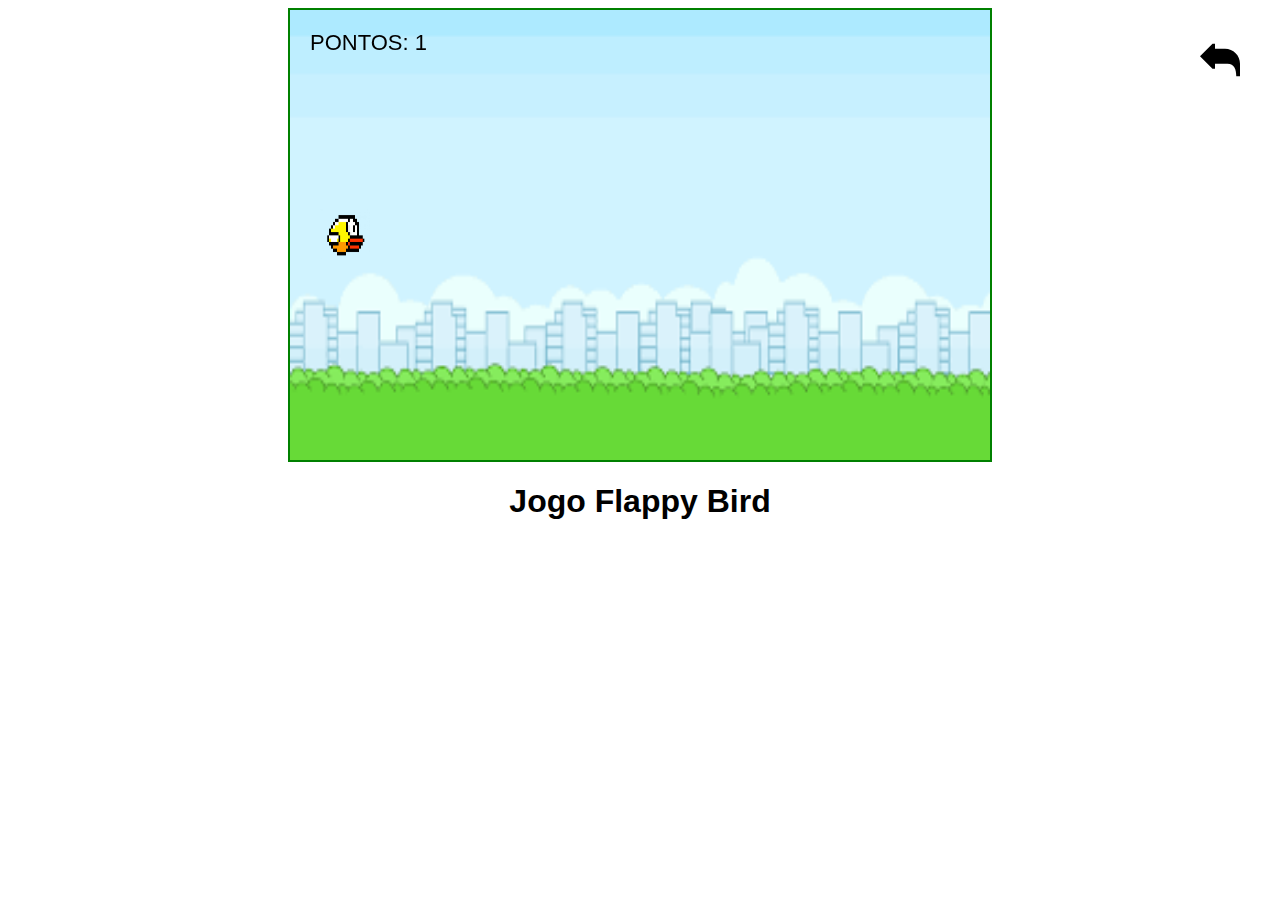
<file: projects/Flappy-Bird/index.html>
<!DOCTYPE html>

<html lang="pt-BR">

<head>
    <meta charset="UTF-8">
    <meta http-equiv="X-UA-Compatible" content="IE=edge">
    <meta name="viewport" content="width=device-width, initial-scale=1.0">
    <title>Flappy Bird do Davi SVC</title>

    <style>
        body {
            font-family: Arial, Helvetica, sans-serif;
            text-align: center;
            user-select: none;
        }

        body > a {
            position: absolute;
            z-index: 999;
            top: 40px;
            right: 40px;
        }

        body > a img {
            width: 40px;
        }
        
        canvas {
            display: block;
            margin: 0 auto;
            position: relative;
        }
    </style>

</head>

<body onload="start()">
    <canvas id="cnv" width="700" height="450" style="border: 2px solid green">
    </canvas>
    <a href="../../aps.html"><img src="../../assets/svg/return-back-svgrepo-com-black.svg" /></a>
    
    <h1>Jogo Flappy Bird</h1>

    <script>
        var refCanvas = document.getElementById("cnv")
        var ctx = refCanvas.getContext("2d");
        var passaro = new Image(); // Atributo para imagem
        var aceleracao = 0;
        var pontos;

        var framesInterval;

        var posicPassaro = {
            x: 30,
            y: refCanvas.height / 2 - 40
        }

        var tamanhoPassaro = {
            larg: 50, 
            alt: 50
        }

        var posicTroncoA = {
            x: refCanvas.width + 110,
            y: -80
        }

        var posicTroncoB = {
            x: refCanvas.width + 110,
            y: posicTroncoA.y + 350
        }

        var tamanhoTroncoA = {
            larg: 110,
            alt: 280
        }

        var tamanhoTroncoB = {
            larg: 110,
            alt: 280
        }

        var fundo = new Image();
        var troncoA = new Image();
        var troncoB = new Image();

        // Vamos criar as funções que utilizaremos no game.
        // Funções/Métodos são agrupamentos de instruções.
        // para realizar algo (função) específica, temos
        // as funções: start(); desenhar(); e movimento();

        function start () {
            pontos = 0;
            posicPassaro.y = refCanvas.height / 2 - 40;
            posicTroncoA.x = refCanvas.width + 100;
            posicTroncoB.x = refCanvas.width + 100;
            aceleracao = 0;

            // Definições de atributos e demais elementos
            fundo.src = 'images/fundo.png';
            troncoA.src = 'images/troncoA.png';
            troncoB.src = 'images/troncoB.png';
            passaro.src = 'images/passaro.png';

            addEventListener('mousedown', voar);
            framesInterval = setInterval(desenhar, 20);
        } // Fim da função

        function desenhar () {
            pontos += 0.09;
            posicTroncoA.x--;
            posicTroncoB.x--;
            aceleracao += 0.15;
            posicPassaro.y += aceleracao;
            colisao();
            repetirObstaculo();

            ctx.clearRect(0, 0, 800, 800);

            ctx.beginPath(); // Inicia o desenho
            ctx.drawImage(fundo, 0, 0, 700, 460);
            ctx.drawImage(passaro, posicPassaro.x, posicPassaro.y, tamanhoPassaro.larg, tamanhoPassaro.alt) // Carregar imagem
            ctx.drawImage(troncoA, posicTroncoA.x, posicTroncoA.y, tamanhoTroncoA.larg, tamanhoTroncoA.alt);
            ctx.drawImage(troncoB, posicTroncoB.x, posicTroncoB.y , tamanhoTroncoB.larg, tamanhoTroncoB.alt);
            ctx.font = "22px Arial";
            ctx.fillStyle = "black";
            ctx.fillText("PONTOS: " + parseInt(pontos), 20, 40);
            ctx.closePath(); // Encerra o desenho

        } // Fim da função desenhar

        function voar () {
            aceleracao = 4;
            aceleracao = -aceleracao;

        } // Fim da função desenhar

        function colisao () {
            if (posicPassaro.y < 0) {
                posicPassaro.y = 0;
                aceleracao = 1;
            }

            if (posicPassaro.y + tamanhoPassaro.alt> refCanvas.height) {
                alert('Game over');
                clearInterval(framesInterval);
                start();
            }

        } // Fim da função colisão

        function repetirObstaculo () {
            if (posicTroncoA.x + 80 < 0) {
                posicTroncoA.y = -80;
                posicTroncoB.y = posicTroncoA.y + 350;
                posicTroncoA.x = refCanvas.width + 110;
                posicTroncoB.x = refCanvas.width + 110;
                let randomNumber = 50 * Math.random();
                let cimaBaixo = Math.random();
                console.log(cimaBaixo);

                if (cimaBaixo > 0.5) {
                    posicTroncoA.y -= randomNumber;
                    posicTroncoB.y -= randomNumber;
                } else {
                    posicTroncoA.y += randomNumber;
                    posicTroncoB.y += randomNumber;
                }
                
            }

            

        }

        start();
        desenhar();

        
    </script>

</body>

</html>
</file>
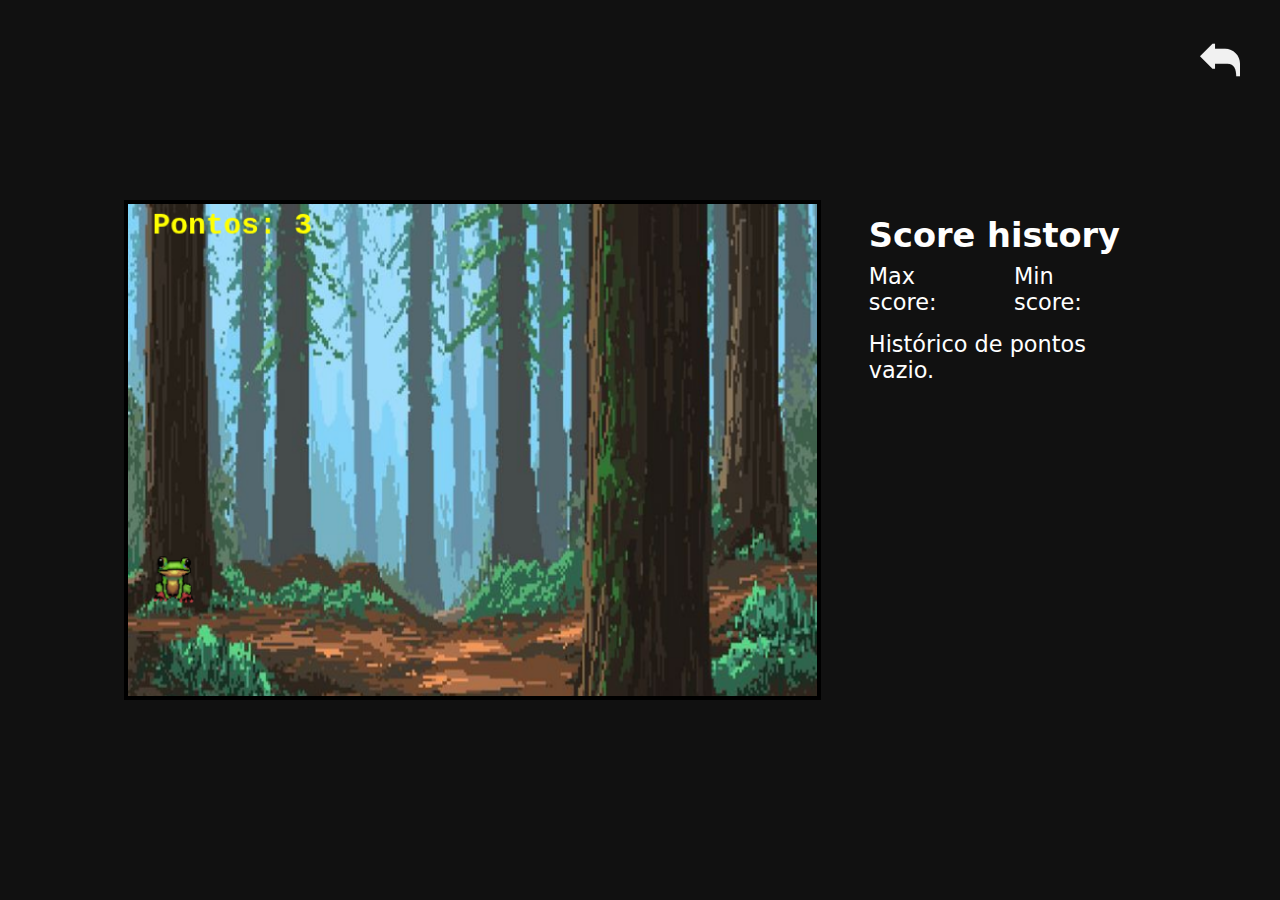
<file: projects/FrogTECDS/index.html>
<!DOCTYPE html>
<html lang="pt-br">

<head>
    <meta charset="UTF-8">
    <meta name="viewport" content="width=device-width, initial-scale=1.0">

    <link href="css/style.css" rel="stylesheet" />

    <title>FrogTECDS</title>
</head>

<body onload="start()">
    <a href="../../aps.html"><img src="../../assets/svg/return-back-svgrepo-com.svg"/></a>
    <div class="app">
        <canvas id="cnv" width="700" height="500"></canvas>
        <div class="score">
            <h2>Score history</h2>
            <div class="scoreboard">
                <div id="max-score">
                    <p>Max score: </p><span></span>
                </div>
                <div id="min-score">
                    <p>Min score: </p><span></span>
                </div>
            </div>
            <ul id="score-all">
                <li>
                    <p>100</p>
                </li>
            </ul>
        </div>
    </div>

    <script src="js/script.js"></script>
</body>

</html>
</file>
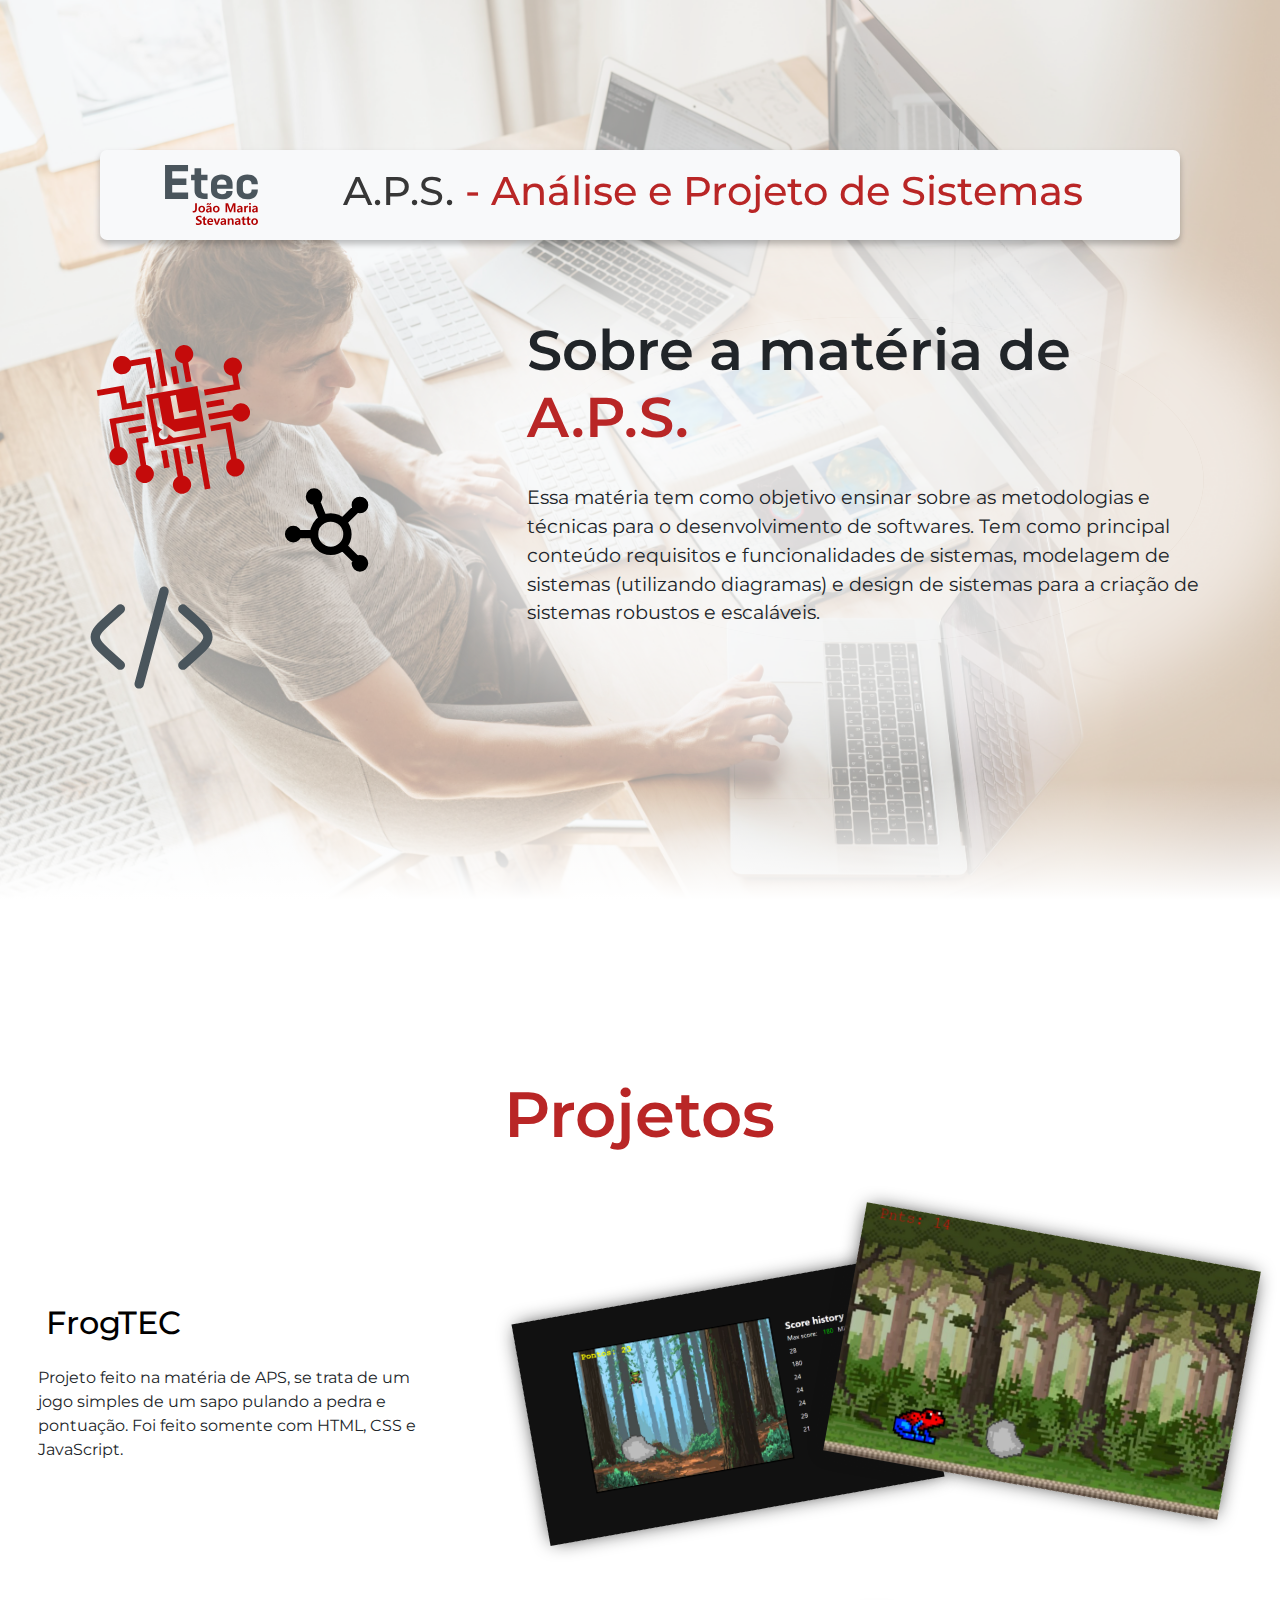
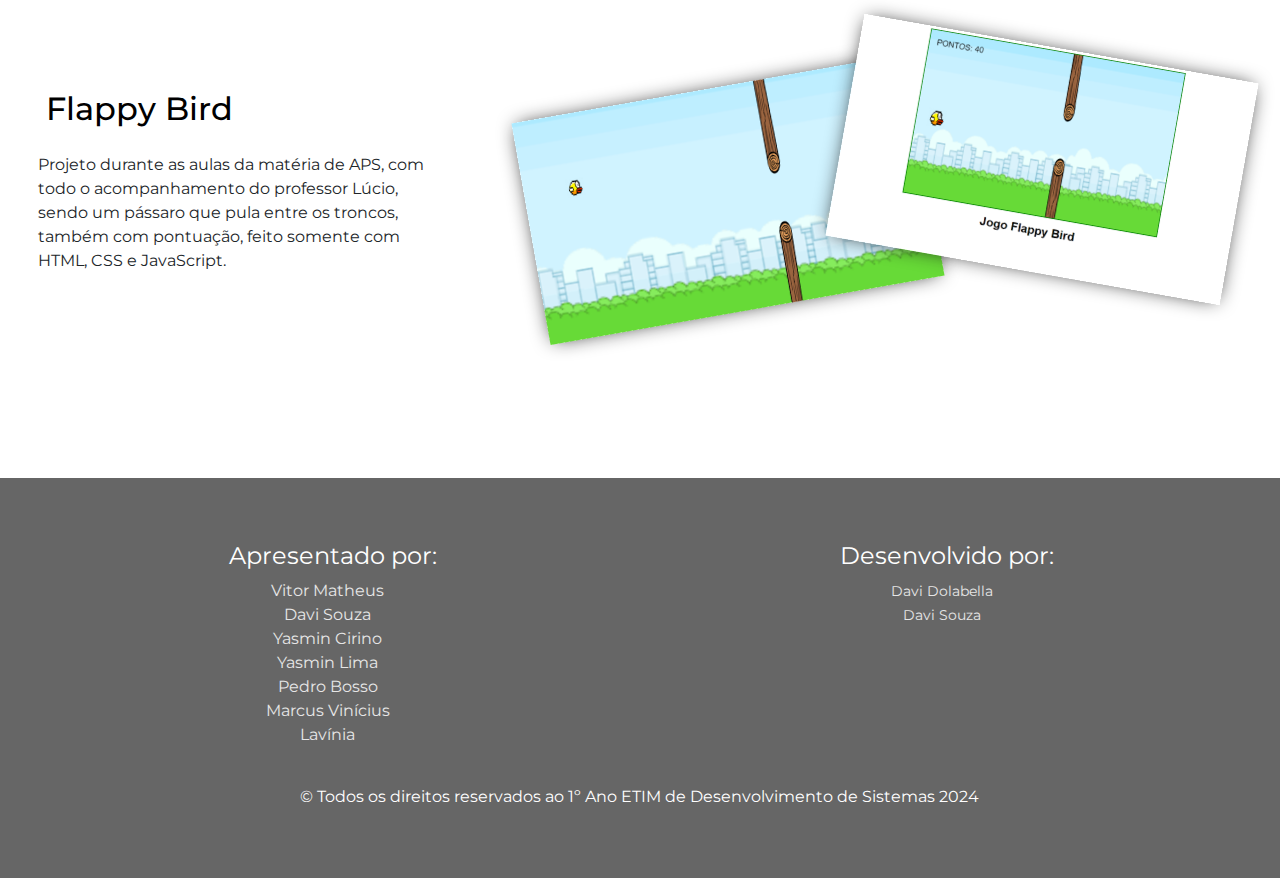
<file: aps.html>
<!DOCTYPE html>
<html lang="pt-br">

<head>
    <meta charset="UTF-8">
    <meta name="viewport" content="width=device-width, initial-scale=1.0">
    <title>Projeto Feira de Ciências 1ºC</title>

    <!-- Importing styles -->
    <link href="css/bootstrap.min.css" rel="stylesheet">
    <link rel="stylesheet" href="css/style.css">
    <link rel="stylesheet" href="css/aps.css" />

</head>

<body>
    <header>
        <nav class="navbar navbar-custom navbar-expand-lg bg-body-tertiary fixed-top px-3 py-2 ">
            <div class="container">
                <img src="assets/svg/EtecLogo.svg" class="EtecLogo ms-3">
                <ul class="navbar-nav nav-items ms-auto mb-1 current" id="menu">
                    <li class="nav-item">
                        <a href="index.html" class="nav-link">HOME</a>
                    </li>
                    <li class="nav-item">
                        <a href="#" class="nav-link selected">ANÁLISE E PROJETO DE SISTEMAS</a>
                    </li>
                    <li class="nav-item">
                        <a href="tpa.html" class="nav-link">TÉCNICAS DE PROGRAMAÇÃO E ALGORITMOS</a>
                    </li>
                    <li class="nav-item">
                        <a href="pw.html" class="nav-link">PROGRAMAÇÃO WEB</a>
                    </li>
                </ul>
                <h1 class="text-center Etim me-5" id="Etim"><span>A.P.S.</span> - Análise e Projeto de Sistemas</h1>
            </div>
        </nav>
    </header>
    <section class="first-section">
        <div class="light-bg"></div>
        <div class="container">
            <div class="svg-group">
                <img src="assets/svg/processor-svgrepo-com.svg" alt="processor-svg" id="processor-svg" />
                <img src="assets/svg/chart-network-svgrepo-com.svg" alt="chart-svg" id="chart-svg" />
                <img src="assets/svg/code-svgrepo-com.svg" alt="code-svg" id="code-svg" />
            </div>
            <div class="hero-content">
                <h1 class="hero-content-text">Sobre a matéria de <span>A.P.S.</span></h1>
                <p class="hero-content-text">
                    Essa matéria tem como objetivo ensinar sobre as metodologias e técnicas para o desenvolvimento de softwares. Tem como principal conteúdo requisitos e funcionalidades de sistemas, modelagem de sistemas (utilizando diagramas) e design de sistemas para a criação de sistemas robustos e escaláveis.
                </p>
            </div>
        </div>
    </section>
    <section class="second-section">
        <div class="container">
            <h1>Projetos</h1>
            <div class="projects">
                <div class="project-single">
                    <div class="project-content">
                        <h2><a href="projects/FrogTECDS/index.html">FrogTEC</a></h2>
                        <p>
                            Projeto feito na matéria de APS, se trata de um jogo simples de um sapo pulando a pedra e pontuação. Foi feito somente com HTML, CSS e JavaScript.
                        </p>
                    </div>
                    <div class="project-images">
                        <img src="assets/images/frogtec-davisvc.png" alt="frogtec-davisvc" />
                        <img src="assets/images/frogtec-davimd.jpg" alt="frogtec-davisvc" />
                    </div>
                </div>

                <div class="project-single">
                    <div class="project-content">
                        <h2><a href="projects/Flappy-Bird/index.html">Flappy Bird</a></h2>
                        <p>
                            Projeto durante as aulas da matéria de APS, com todo o acompanhamento do professor Lúcio, sendo um pássaro que pula entre os troncos, também com pontuação, feito somente com HTML, CSS e JavaScript.
                        </p>
                    </div>
                    <div class="project-images">
                        <img src="assets/images/flap-bird-davisvc.png" alt="frogtec-davisvc" />
                        <img src="assets/images/flap-bird-davisvc-2.png" alt="frogtec-davisvc" />
                    </div>
                </div>
            </div>
        </div>
    </section>
    <footer>
        <div class="container text-center">
          <div class="row mb-4">
            <div class="apresentadores col-6">
              <h2>Apresentado por:</h2>
              <ul>
                <li>Vitor Matheus</li>
                <li>Davi Souza</li>
                <li>Yasmin Cirino</li>
                <li>Yasmin Lima</li>
                <li>Pedro Bosso</li>
                <li>Marcus Vinícius</li>
                <li>Lavínia </li>
              </ul>
            </div>
            <div class="desenvolvedores col-6">
              <h2>Desenvolvido por:</h2>
              <ul>
                <li><a target="_blank" href="https://github.com/davimdolabella">Davi Dolabella</a></li>
                <li><a target="_blank" href="https://github.com/DevDaviSVC">Davi Souza</a></li>
              </ul>
            </div>
          </div>
          <h2>
            &copy; Todos os direitos reservados ao 1º Ano ETIM de Desenvolvimento de Sistemas 2024
          </h2>
        </div>
      </footer>
    <script src="js/bootstrap.bundle.min.js" crossorigin="anonymous"></script>
    <script src="js/script.js"></script>
</body>

</html>
</file>
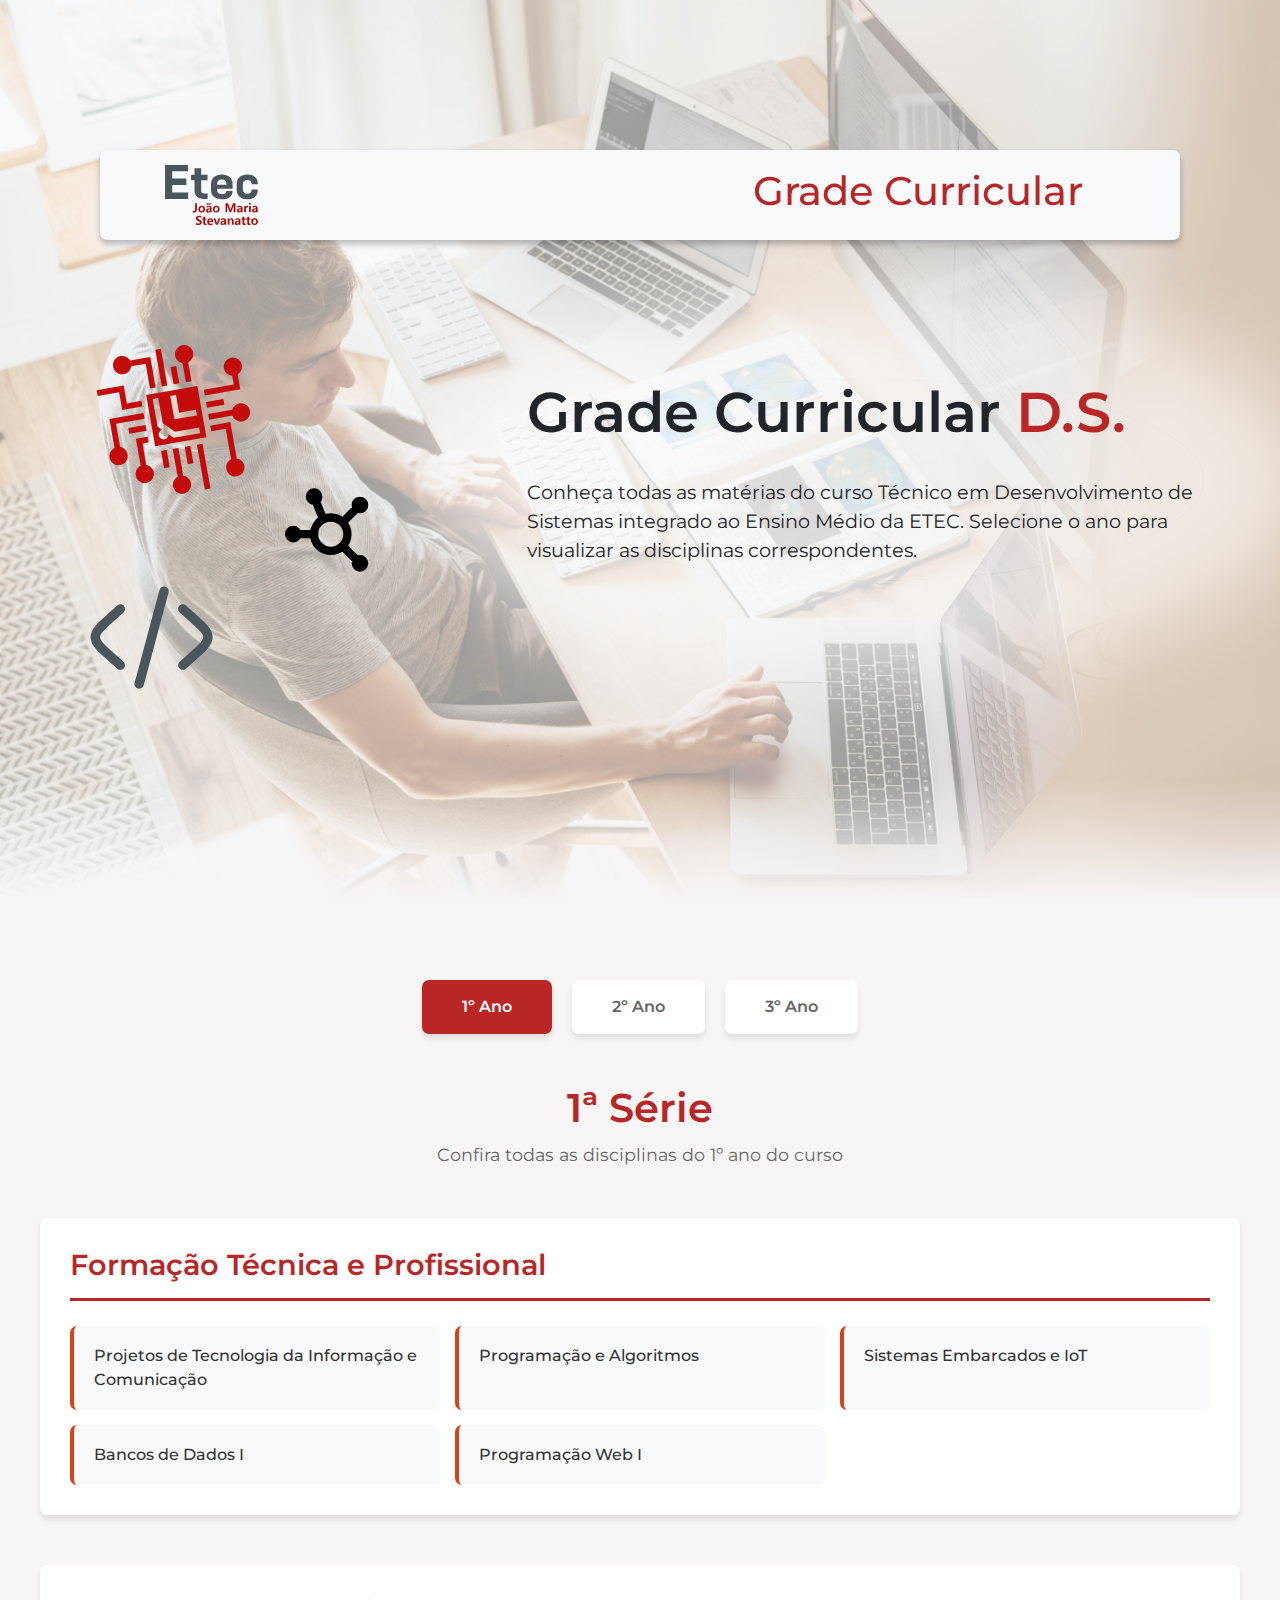
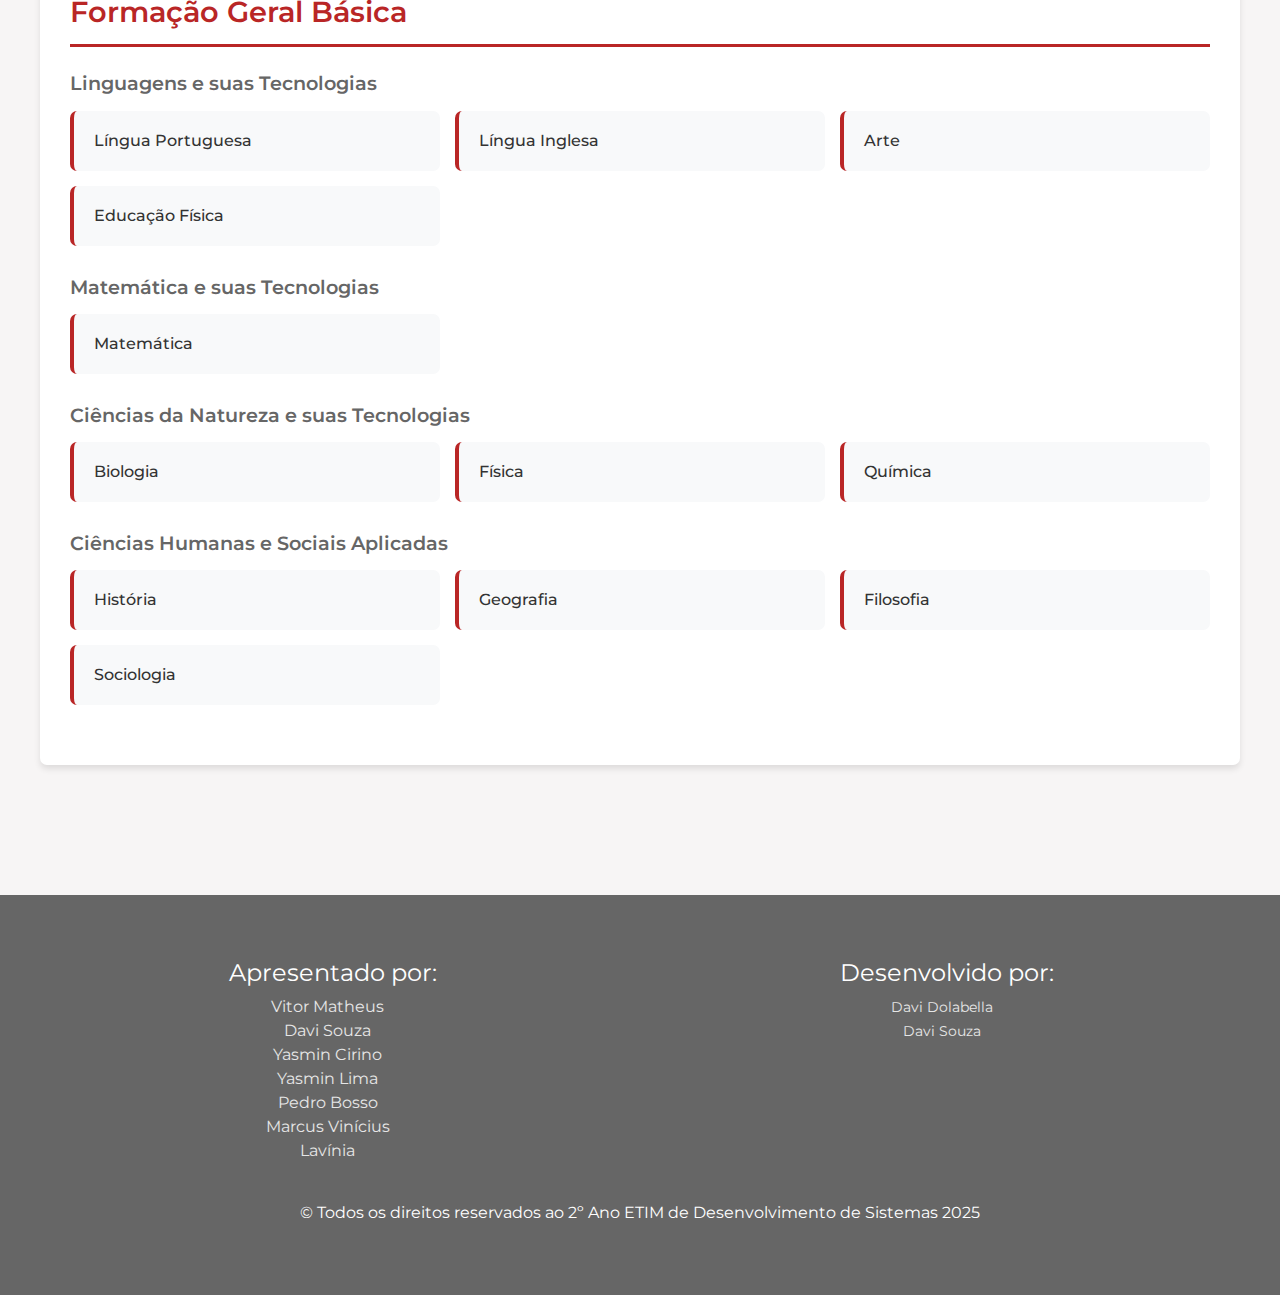
<file: materias.html>
<!DOCTYPE html>
<html lang="pt-br">

<head>
    <meta charset="UTF-8">
    <meta name="viewport" content="width=device-width, initial-scale=1.0">
    <title>Grade - Desenvolvimento de Sistemas</title>

    <!-- Importing styles -->
    <link href="css/bootstrap.min.css" rel="stylesheet">
    <link rel="stylesheet" href="css/style.css">

    <style>
        .materias-section {
            padding: 5rem 0;
            background-color: rgb(247, 245, 245);
            position: relative;
        }

        .materias-section::before {
            content: "";
            position: absolute;
            background-image: linear-gradient(transparent, rgb(247, 245, 245));
            top: -120px;
            height: 120px;
            width: 100%;
        }

        .year-selector {
            display: flex;
            justify-content: center;
            gap: 20px;
            margin-bottom: 50px;
        }

        .year-btn {
            padding: 15px 40px;
            font-size: 16px;
            font-weight: 600;
            border: none;
            background: white;
            color: #666;
            border-radius: 7px;
            cursor: pointer;
            transition: all 0.3s ease;
            box-shadow: 0 4px 6px rgba(0, 0, 0, 0.1);
        }

        .year-btn:hover {
            background-color: rgb(185, 38, 38);
            color: white;
            transform: translateY(-2px);
            box-shadow: 0 6px 12px rgba(0, 0, 0, 0.15);
        }

        .year-btn.active {
            background: rgb(185, 38, 38);
            color: white;
        }

        .materias-content {
            max-width: 1200px;
            margin: 0 auto;
        }

        .year-info {
            text-align: center;
            margin-bottom: 50px;
        }

        .year-info h2 {
            font-size: 2.5rem;
            font-weight: 600;
            color: rgb(185, 38, 38);
            margin-bottom: 10px;
        }

        .year-info p {
            color: #666;
            font-size: 1.1rem;
        }

        .materias-group {
            margin-bottom: 50px;
            background: white;
            padding: 30px;
            border-radius: 7px;
            box-shadow: 0 4px 6px rgba(0, 0, 0, 0.1);
        }

        .materias-group h3 {
            font-size: 1.8rem;
            font-weight: 600;
            color: rgb(185, 38, 38);
            margin-bottom: 25px;
            padding-bottom: 15px;
            border-bottom: 3px solid rgb(185, 38, 38);
        }

        .area-group {
            margin-bottom: 30px;
        }

        .area-group h4 {
            font-size: 1.2rem;
            font-weight: 600;
            color: #666;
            margin-bottom: 15px;
        }

        .disciplinas-list {
            display: grid;
            grid-template-columns: repeat(auto-fill, minmax(280px, 1fr));
            gap: 15px;
        }

        .disciplina-item {
            background: #f8f9fa;
            padding: 18px 20px;
            border-radius: 7px;
            border-left: 4px solid rgb(185, 38, 38);
            transition: all 0.3s ease;
            color: #333;
            font-weight: 500;
        }

        .disciplina-item:hover {
            transform: translateX(8px);
            box-shadow: 0 4px 8px rgba(0, 0, 0, 0.15);
            background: white;
        }

        .disciplina-item.tecnica {
            border-left-color: #d54317;
        }

        .tecnica-list {
            display: grid;
            grid-template-columns: repeat(auto-fill, minmax(280px, 1fr));
            gap: 15px;
        }

        @media (max-width: 768px) {
            .year-selector {
                flex-direction: column;
                gap: 10px;
                padding: 0 20px;
            }

            .year-btn {
                width: 100%;
            }

            .disciplinas-list,
            .tecnica-list {
                grid-template-columns: 1fr;
            }

            .materias-group {
                padding: 20px;
            }

            .year-info h2 {
                font-size: 2rem;
            }
        }
    </style>
</head>

<body>
    <header>
        <nav class="navbar navbar-custom navbar-expand-lg bg-body-tertiary fixed-top px-3 py-2">
            <div class="container">
                <img src="assets/svg/EtecLogo.svg" class="EtecLogo ms-3">
                <ul class="navbar-nav nav-items ms-auto mb-1 current" id="menu">
                    <li class="nav-item">
                        <a href="index.html" class="nav-link">HOME</a>
                    </li>
                    <li class="nav-item">
                        <a href="aps.html" class="nav-link">ANÁLISE E PROJETO DE SISTEMAS</a>
                    </li>
                    <li class="nav-item">
                        <a href="tpa.html" class="nav-link">TÉCNICAS DE PROGRAMAÇÃO E ALGORITMOS</a>
                    </li>
                    <li class="nav-item">
                        <a href="pw.html" class="nav-link">PROGRAMAÇÃO WEB</a>
                    </li>
                    <li class="nav-item">
                        <a href="#" class="nav-link selected">GRADE</a>
                    </li>
                </ul>
                <h1 class="text-center Etim me-5" id="Etim">Grade Curricular</h1>
            </div>
        </nav>
    </header>

    <section class="first-section">
        <div class="light-bg"></div>
        <div class="container">
            <div class="svg-group">
                <img src="assets/svg/processor-svgrepo-com.svg" alt="processor-svg" id="processor-svg" />
                <img src="assets/svg/chart-network-svgrepo-com.svg" alt="chart-svg" id="chart-svg" />
                <img src="assets/svg/code-svgrepo-com.svg" alt="code-svg" id="code-svg" />
            </div>
            <div class="hero-content">
                <h1 class="hero-content-text">Grade Curricular <span>D.S.</span></h1>
                <p class="hero-content-text">
                    Conheça todas as matérias do curso Técnico em Desenvolvimento de Sistemas integrado ao Ensino Médio
                    da ETEC. Selecione o ano para visualizar as disciplinas correspondentes.
                </p>
            </div>
        </div>
    </section>

    <section class="materias-section">
        <div class="container">
            <div class="year-selector">
                <button class="year-btn active" data-year="1">1º Ano</button>
                <button class="year-btn" data-year="2">2º Ano</button>
                <button class="year-btn" data-year="3">3º Ano</button>
            </div>

            <div class="materias-content" id="materias-content">
                <!-- Conteúdo será inserido via JavaScript -->
            </div>
        </div>
    </section>

    <footer>
        <div class="container text-center">
            <div class="row mb-4">
                <div class="apresentadores col-6">
                    <h2>Apresentado por:</h2>
                    <ul>
                        <li>Vitor Matheus</li>
                        <li>Davi Souza</li>
                        <li>Yasmin Cirino</li>
                        <li>Yasmin Lima</li>
                        <li>Pedro Bosso</li>
                        <li>Marcus Vinícius</li>
                        <li>Lavínia</li>
                    </ul>
                </div>
                <div class="desenvolvedores col-6">
                    <h2>Desenvolvido por:</h2>
                    <ul>
                        <li><a target="_blank" href="https://github.com/davimdolabella">Davi Dolabella</a></li>
                        <li><a target="_blank" href="https://github.com/DevDaviSVC">Davi Souza</a></li>
                    </ul>
                </div>
            </div>
            <h2>
                &copy; Todos os direitos reservados ao 2º Ano ETIM de Desenvolvimento de Sistemas 2025
            </h2>
        </div>
    </footer>

    <script src="js/bootstrap.bundle.min.js" crossorigin="anonymous"></script>
    <script src="js/script.js"></script>
    <script>
        const materiaData = {
            "series": [
                {
                    "ano": 1,
                    "nome": "1ª Série",
                    "formacaoGeralBasica": {
                        "materias": [
                            {
                                "area": "Linguagens e suas Tecnologias",
                                "disciplinas": ["Língua Portuguesa", "Língua Inglesa", "Arte", "Educação Física"]
                            },
                            {
                                "area": "Matemática e suas Tecnologias",
                                "disciplinas": ["Matemática"]
                            },
                            {
                                "area": "Ciências da Natureza e suas Tecnologias",
                                "disciplinas": ["Biologia", "Física", "Química"]
                            },
                            {
                                "area": "Ciências Humanas e Sociais Aplicadas",
                                "disciplinas": ["História", "Geografia", "Filosofia", "Sociologia"]
                            }
                        ]
                    },
                    "formacaoTecnicaProfissional": {
                        "materias": [
                            "Projetos de Tecnologia da Informação e Comunicação",
                            "Programação e Algoritmos",
                            "Sistemas Embarcados e IoT",
                            "Bancos de Dados I",
                            "Programação Web I"
                        ]
                    }
                },
                {
                    "ano": 2,
                    "nome": "2ª Série",
                    "formacaoGeralBasica": {
                        "materias": [
                            {
                                "area": "Linguagens e suas Tecnologias",
                                "disciplinas": ["Língua Portuguesa", "Língua Inglesa", "Arte", "Educação Física"]
                            },
                            {
                                "area": "Matemática e suas Tecnologias",
                                "disciplinas": ["Matemática"]
                            },
                            {
                                "area": "Ciências da Natureza e suas Tecnologias",
                                "disciplinas": ["Biologia", "Física", "Química"]
                            },
                            {
                                "area": "Ciências Humanas e Sociais Aplicadas",
                                "disciplinas": ["História", "Geografia", "Filosofia", "Sociologia"]
                            }
                        ]
                    },
                    "formacaoTecnicaProfissional": {
                        "materias": [
                            "Bancos de Dados II",
                            "Programação Web II",
                            "Análise e Projeto de Sistemas",
                            "Projetos de Desenvolvimento de Sistemas",
                            "Desenvolvimento de Sistemas I",
                            "Programação de Aplicativos Mobile I"
                        ]
                    }
                },
                {
                    "ano": 3,
                    "nome": "3ª Série",
                    "formacaoGeralBasica": {
                        "materias": [
                            {
                                "area": "Linguagens e suas Tecnologias",
                                "disciplinas": ["Língua Portuguesa", "Língua Inglesa", "Língua Espanhola", "Arte"]
                            },
                            {
                                "area": "Matemática e suas Tecnologias",
                                "disciplinas": ["Matemática"]
                            },
                            {
                                "area": "Ciências da Natureza e suas Tecnologias",
                                "disciplinas": ["Biologia", "Física", "Química"]
                            },
                            {
                                "area": "Ciências Humanas e Sociais Aplicadas",
                                "disciplinas": ["História", "Geografia", "Filosofia", "Sociologia"]
                            }
                        ]
                    },
                    "formacaoTecnicaProfissional": {
                        "materias": [
                            "Programação Web III",
                            "Desenvolvimento de Sistemas II",
                            "Programação de Aplicativos Mobile II",
                            "Computação em Nuvem",
                            "Conduta Profissional e Relações de Trabalho",
                            "Planejamento e Desenvolvimento do Trabalho de Conclusão de Curso (TCC)"
                        ]
                    }
                }
            ]
        };

        function renderMaterias(ano) {
            const serie = materiaData.series.find(s => s.ano === ano);
            const content = document.getElementById('materias-content');

            let html = `
                <div class="year-info">
                    <h2>${serie.nome}</h2>
                    <p>Confira todas as disciplinas do ${ano}º ano do curso</p>
                </div>

                <div class="materias-group">
                    <h3>Formação Técnica e Profissional</h3>
                    <div class="tecnica-list">
            `;

            serie.formacaoTecnicaProfissional.materias.forEach(materia => {
                html += `<div class="disciplina-item tecnica">${materia}</div>`;
            });

            html += `</div></div><div class="materias-group">
                <h3>Formação Geral Básica</h3>`;

            serie.formacaoGeralBasica.materias.forEach(materia => {
                html += `
                    <div class="area-group">
                        <h4>${materia.area}</h4>
                        <div class="disciplinas-list">
                `;
                materia.disciplinas.forEach(disciplina => {
                    html += `<div class="disciplina-item">${disciplina}</div>`;
                });
                html += `</div></div>`;
            });

            html += `</div>`;
            content.innerHTML = html;
        }

        document.querySelectorAll('.year-btn').forEach(btn => {
            btn.addEventListener('click', function () {
                document.querySelectorAll('.year-btn').forEach(b => b.classList.remove('active'));
                this.classList.add('active');
                renderMaterias(parseInt(this.dataset.year));
            });
        });

        renderMaterias(1);
    </script>
</body>

</html>
</file>
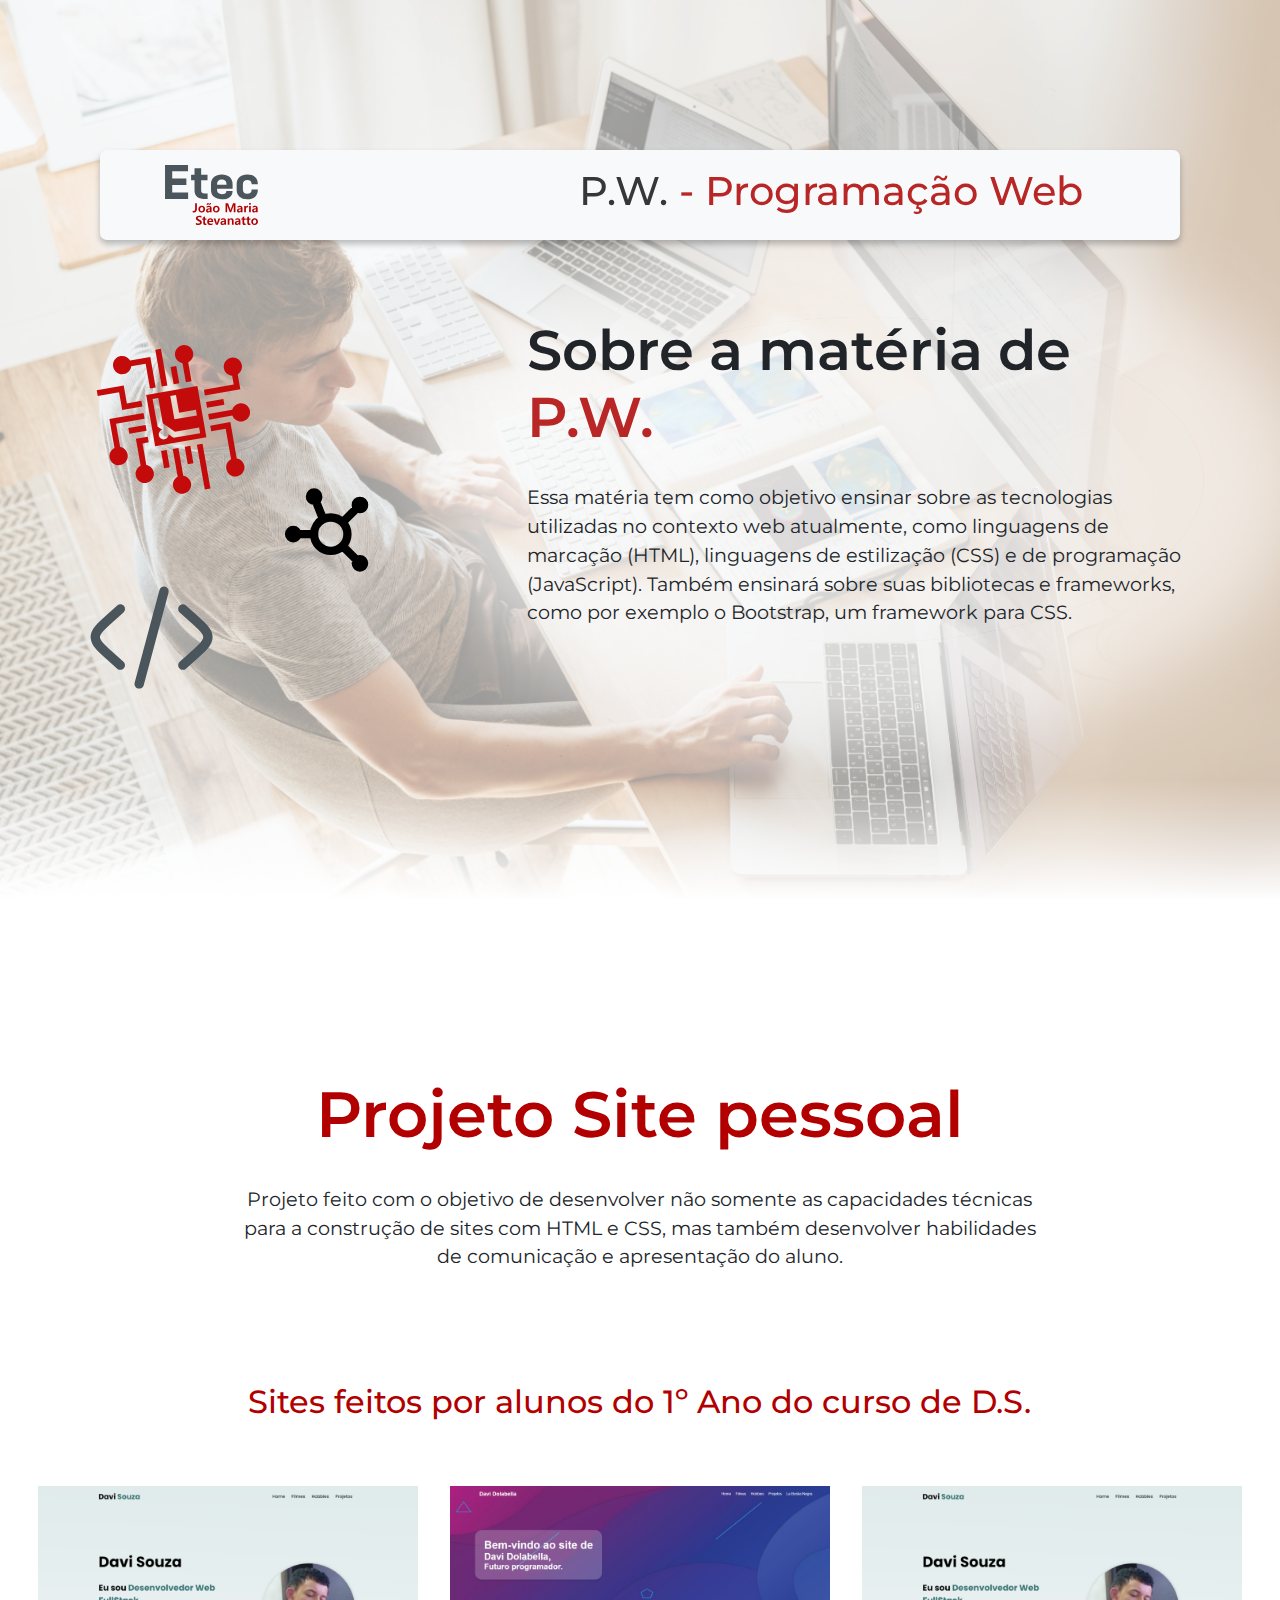
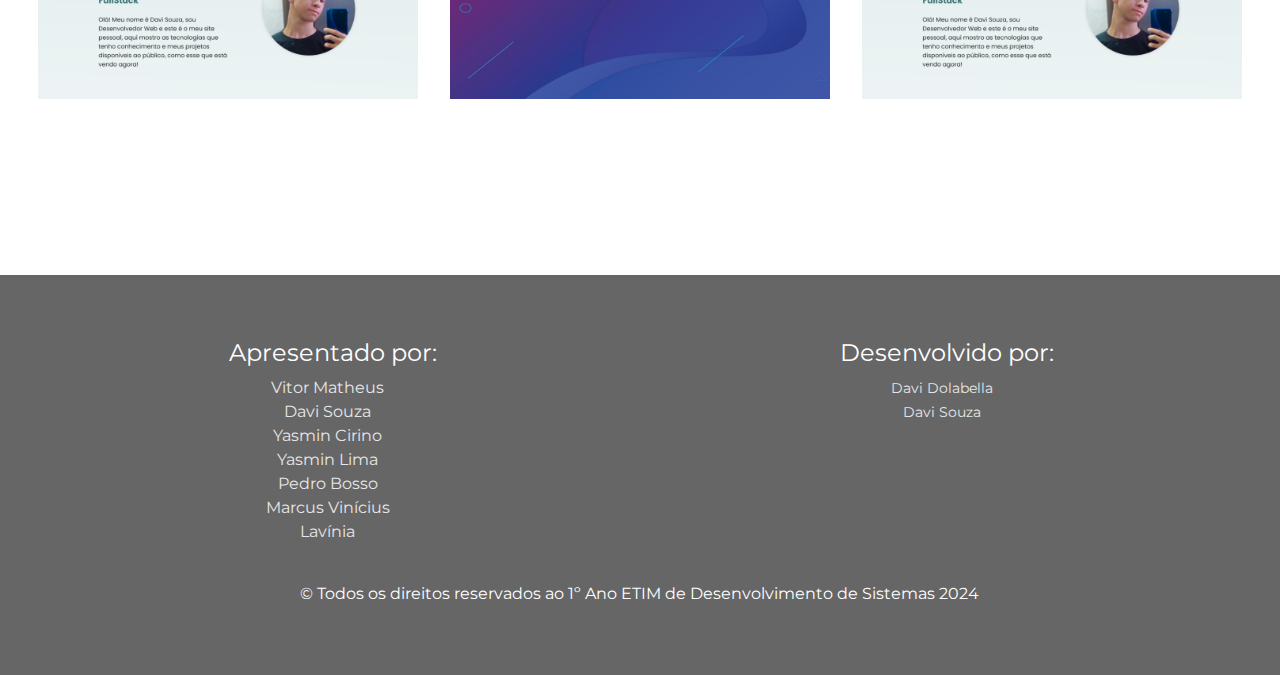
<file: pw.html>
<!DOCTYPE html>
<html lang="pt-br">

<head>
    <meta charset="UTF-8">
    <meta name="viewport" content="width=device-width, initial-scale=1.0">
    <title>Projeto Feira de Ciências 1ºC</title>

    <!-- Importing styles -->
    <link href="css/bootstrap.min.css" rel="stylesheet">
    <link rel="stylesheet" href="css/style.css">
    <link rel="stylesheet" href="css/pw.css" />

</head>

<body>
    <header>
        <nav class="navbar navbar-custom navbar-expand-lg bg-body-tertiary fixed-top px-3 py-2 ">
            <div class="container">
                <img src="assets/svg/EtecLogo.svg" class="EtecLogo ms-3">
                <ul class="navbar-nav nav-items ms-auto mb-1 current" id="menu">
                    <li class="nav-item">
                        <a href="index.html" class="nav-link">HOME</a>
                    </li>
                    <li class="nav-item">
                        <a href="aps.html" class="nav-link">ANÁLISE E PROJETO DE SISTEMAS</a>
                    </li>
                    <li class="nav-item">
                        <a href="tpa.html" class="nav-link">TÉCNICAS DE PROGRAMAÇÃO E ALGORITMOS</a>
                    </li>
                    <li class="nav-item">
                        <a href="#" class="nav-link selected">PROGRAMAÇÃO WEB</a>
                    </li>
                </ul>
                <h1 class="text-center Etim me-5" id="Etim"><span>P.W.</span> - Programação Web</h1>
            </div>
        </nav>
    </header>
    <section class="first-section">
        <div class="light-bg"></div>
        <div class="container">
            <div class="svg-group">
                <img src="assets/svg/processor-svgrepo-com.svg" alt="processor-svg" id="processor-svg" />
                <img src="assets/svg/chart-network-svgrepo-com.svg" alt="chart-svg" id="chart-svg" />
                <img src="assets/svg/code-svgrepo-com.svg" alt="code-svg" id="code-svg" />
            </div>
            <div class="hero-content">
                <h1 class="hero-content-text">Sobre a matéria de <span>P.W.</span></h1>
                <p class="hero-content-text">
                    Essa matéria tem como objetivo ensinar sobre as tecnologias utilizadas no contexto web atualmente,
                    como linguagens de marcação (HTML), linguagens de estilização (CSS) e de programação (JavaScript).
                    Também ensinará sobre suas bibliotecas e frameworks, como por exemplo o Bootstrap, um framework para
                    CSS.
                </p>
            </div>
        </div>
    </section>
    <section class="second-section">
        <div class="container">
            <div class="header">
                <h1>Projeto Site pessoal</h1>
                <p>
                    Projeto feito com o objetivo de desenvolver não somente as capacidades técnicas para a construção de
                    sites com HTML e CSS, mas também desenvolver habilidades de comunicação e apresentação do aluno.
                </p>
            </div>
            <h2 class="text-center">
                Sites feitos por alunos do 1º Ano do curso de D.S.
            </h2>
            <div class="project-images">
                <div>
                    <img src="assets/images/site-pessoal-davisvc.png"/>
                </div>
                <div>
                    <img src="assets/images/site-pessoal-davimd.png"/>
                </div>
                <div>
                    <img src="assets/images/site-pessoal-davisvc.png"/>
                </div>
            </div>
        </div>
    </section>
    <footer>
        <div class="container text-center">
          <div class="row mb-4">
            <div class="apresentadores col-6">
              <h2>Apresentado por:</h2>
              <ul>
                <li>Vitor Matheus</li>
                <li>Davi Souza</li>
                <li>Yasmin Cirino</li>
                <li>Yasmin Lima</li>
                <li>Pedro Bosso</li>
                <li>Marcus Vinícius</li>
                <li>Lavínia </li>
              </ul>
            </div>
            <div class="desenvolvedores col-6">
              <h2>Desenvolvido por:</h2>
              <ul>
                <li><a target="_blank" href="https://github.com/davimdolabella">Davi Dolabella</a></li>
                <li><a target="_blank" href="https://github.com/DevDaviSVC">Davi Souza</a></li>
              </ul>
            </div>
          </div>
          <h2>
            &copy; Todos os direitos reservados ao 1º Ano ETIM de Desenvolvimento de Sistemas 2024
          </h2>
        </div>
      </footer>
    <script src="js/bootstrap.bundle.min.js" crossorigin="anonymous"></script>
    <script src="js/script.js"></script>
</body>

</html>
</file>
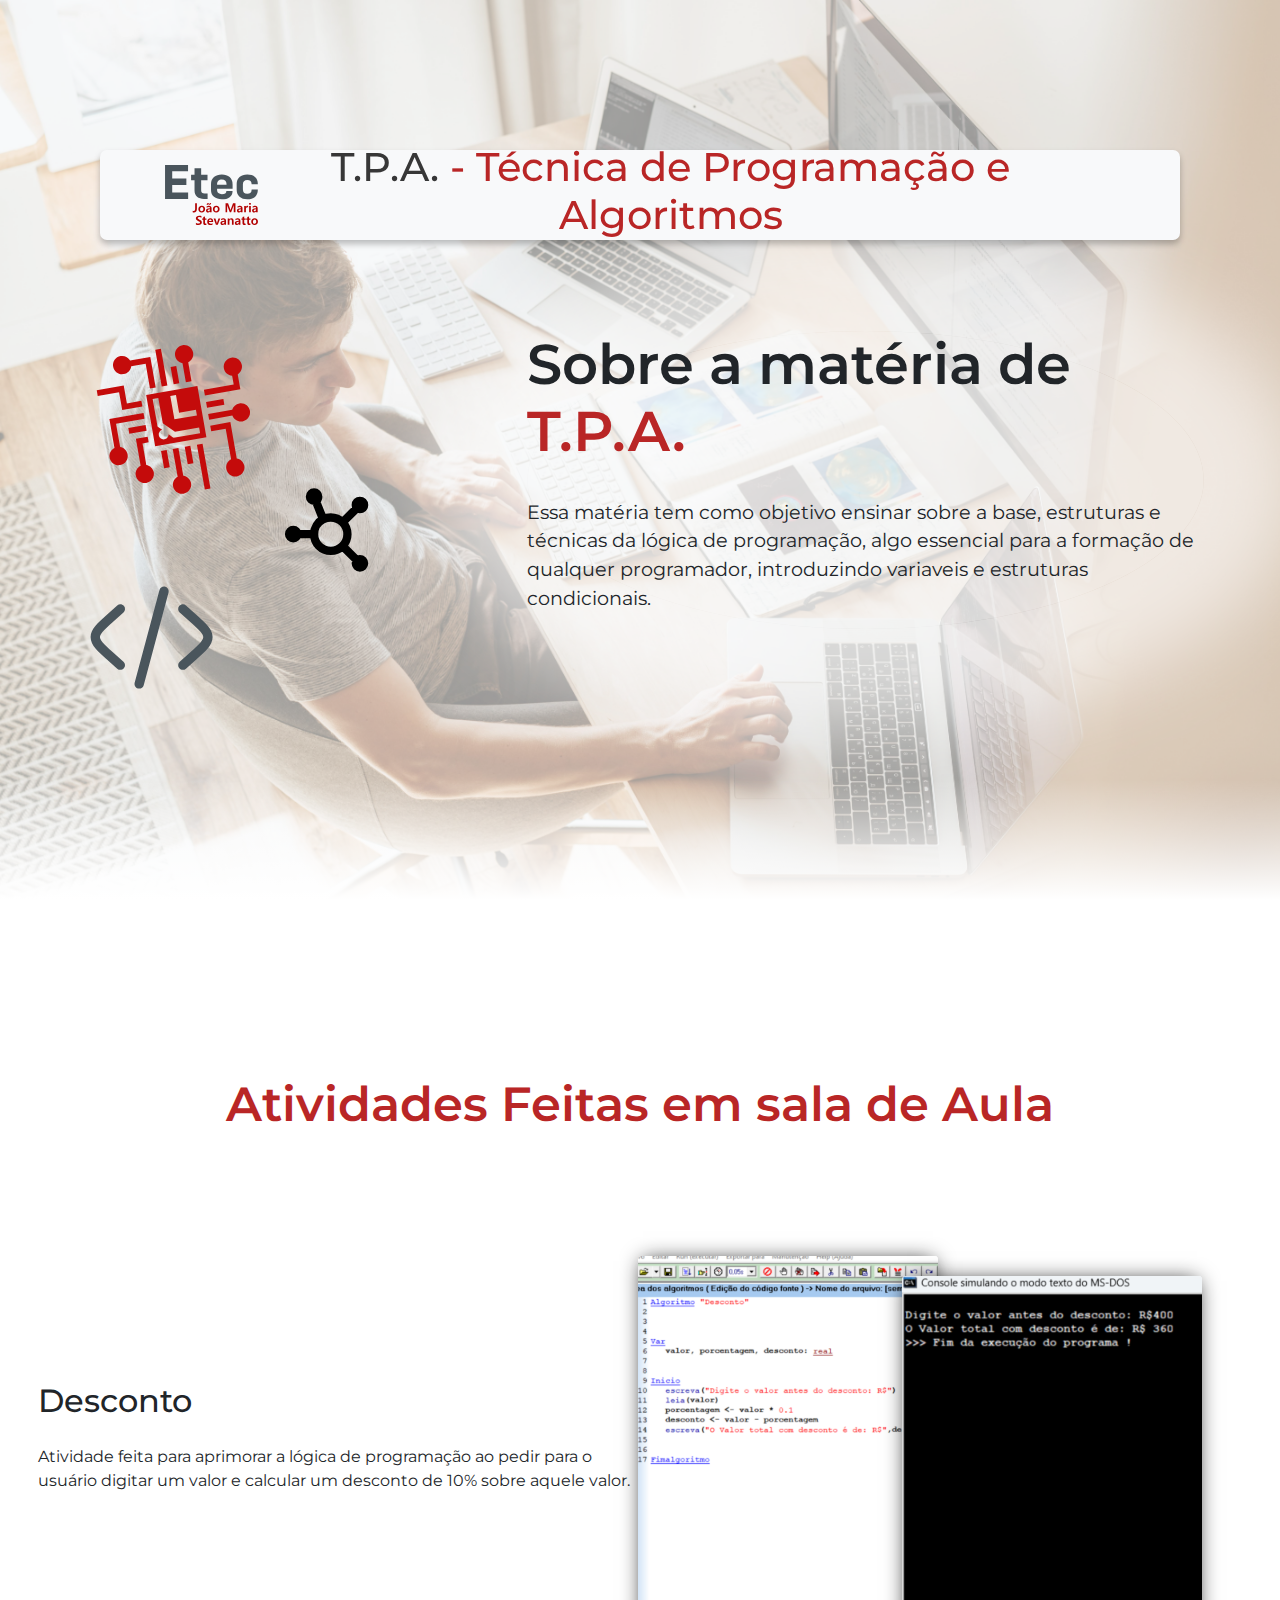
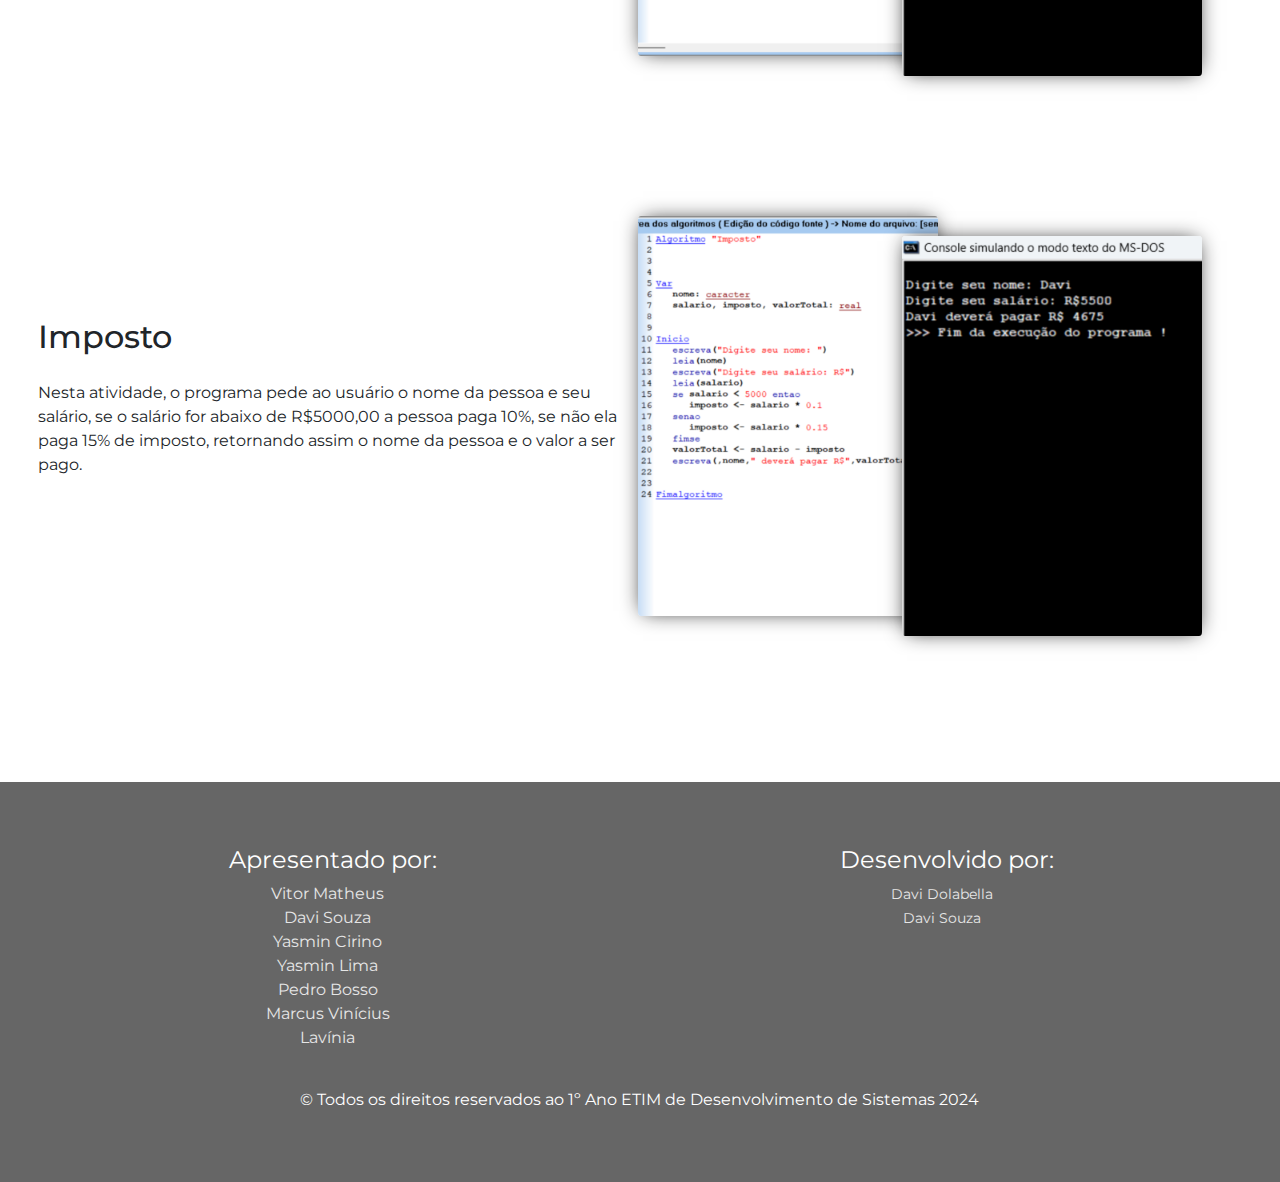
<file: tpa.html>
<!DOCTYPE html>
<html lang="pt-br">

<head>
    <meta charset="UTF-8">
    <meta name="viewport" content="width=device-width, initial-scale=1.0">
    <title>Projeto Feira de Ciências 1ºC</title>

    <!-- Importing styles -->
    <link href="css/bootstrap.min.css" rel="stylesheet">
    <link rel="stylesheet" href="css/style.css">
    <link rel="stylesheet" href="css/tpa.css" />

</head>

<body>
    <header>
        <nav class="navbar navbar-custom navbar-expand-lg bg-body-tertiary fixed-top px-3 py-2 ">
            <div class="container">
                <img src="assets/svg/EtecLogo.svg" class="EtecLogo ms-3">
                <ul class="navbar-nav nav-items ms-auto mb-1 current" id="menu">
                    <li class="nav-item">
                        <a href="index.html" class="nav-link">HOME</a>
                    </li>
                    <li class="nav-item">
                        <a href="aps.html" class="nav-link">ANÁLISE E PROJETO DE SISTEMAS</a>
                    </li>
                    <li class="nav-item">
                        <a href="#" class="nav-link selected">TÉCNICAS DE PROGRAMAÇÃO E ALGORITMOS</a>
                    </li>
                    <li class="nav-item">
                        <a href="pw.html" class="nav-link">PROGRAMAÇÃO WEB</a>
                    </li>
                </ul>
                <h1 class="text-center Etim me-5" id="Etim"><span>T.P.A.</span> - Técnica de Programação e Algoritmos</h1>
            </div>
        </nav>
    </header>
    <section class="first-section">
        <div class="light-bg"></div>
        <div class="container">
            <div class="svg-group">
                <img src="assets/svg/processor-svgrepo-com.svg" alt="processor-svg" id="processor-svg" />
                <img src="assets/svg/chart-network-svgrepo-com.svg" alt="chart-svg" id="chart-svg" />
                <img src="assets/svg/code-svgrepo-com.svg" alt="code-svg" id="code-svg" />
            </div>
            <div class="hero-content">
                <h1 class="hero-content-text">Sobre a matéria de <span>T.P.A.</span></h1>
                <p class="hero-content-text">
                    Essa matéria tem como objetivo ensinar sobre a base, estruturas e técnicas da lógica de programação, algo essencial para a formação de qualquer programador, introduzindo variaveis e estruturas condicionais.
                </p>
            </div>
        </div>
    </section>
    <section class="second-section">
        <div class="container">
            <h1>Atividades Feitas em sala de Aula</h1>
            <div class="projects">
                <div class="project-single">
                    <div class="project-content">
                        <h2>Desconto</h2>
                        <p>
                            Atividade feita para aprimorar a lógica de programação ao pedir para o usuário digitar um valor e calcular um desconto de 10% sobre aquele valor.
                        </p>
                    </div>
                    <div class="project-images">
                        <img src="assets/images/desconto-visualg.png" alt=""/>
                        <img src="assets/images/desconto-terminal.png" alt="" />
                    </div>
                </div>

                <div class="project-single">
                    <div class="project-content">
                        <h2>Imposto</h2>
                        <p>
                            Nesta atividade, o programa pede ao usuário o nome da pessoa e seu salário, se o salário for abaixo de R$5000,00 a pessoa paga 10%, se não ela paga 15% de imposto, retornando assim o nome da pessoa e o valor a ser pago.
                        </p>
                    </div>
                    <div class="project-images">
                        <img src="assets/images/imposto-visualg.png" alt="" />
                        <img src="assets/images/imposto-terminal.png" alt="" />
                    </div>
                </div>
            </div>
        </div>
    </section>
    <footer>
        <div class="container text-center">
          <div class="row mb-4">
            <div class="apresentadores col-6">
              <h2>Apresentado por:</h2>
              <ul>
                <li>Vitor Matheus</li>
                <li>Davi Souza</li>
                <li>Yasmin Cirino</li>
                <li>Yasmin Lima</li>
                <li>Pedro Bosso</li>
                <li>Marcus Vinícius</li>
                <li>Lavínia </li>
              </ul>
            </div>
            <div class="desenvolvedores col-6">
              <h2>Desenvolvido por:</h2>
              <ul>
                <li><a target="_blank" href="https://github.com/davimdolabella">Davi Dolabella</a></li>
                <li><a target="_blank" href="https://github.com/DevDaviSVC">Davi Souza</a></li>
              </ul>
            </div>
          </div>
          <h2>
            &copy; Todos os direitos reservados ao 1º Ano ETIM de Desenvolvimento de Sistemas 2024
          </h2>
        </div>
      </footer>
    <script src="js/bootstrap.bundle.min.js" crossorigin="anonymous"></script>
    <script src="js/script.js"></script>
</body>

</html>
</file>
<file: projects/FrogTECDS/css/style.css>
* {
    margin: 0;
    padding: 0;
    box-sizing: border-box;
}

:root {
    font-family: system-ui, -apple-system, BlinkMacSystemFont, 'Segoe UI', Roboto, Oxygen, Ubuntu, Cantarell, 'Open Sans', 'Helvetica Neue', sans-serif;
    scroll-behavior: smooth;
    color: white;
}

html, body {
    background-color: #111;
}

body > a {
    position: absolute;
    right: 40px;
    top: 40px;
}

body > a img {
    width: 40px;
}

.app {
    display: flex;
    position: absolute;
    top: 50%;
    left: 50%;
    transform: translate(-50%, -50%);
    gap: 2rem;
}

canvas {
    display: block;
    border: 4px solid black;
    width: 700px;
    height: 500px;
}

.score {
    min-width: 300px;
    padding: 1rem;
    font-size: 1.4rem;
}

.score h2 {
    margin-bottom: 0.5rem;
}

.scoreboard {
    display: flex;
    gap: 1rem;
    padding-bottom: 0.5rem;
}

.score ul {
    list-style-type: none;
}

.scoreboard span {
    color: rgb(0, 204, 0);
}

.scoreboard #min-score span {
    color: rgb(255, 137, 137);
}

.scoreboard > div {
    display: flex;
    gap: 1rem;
}

.scoreboard p {
    min-width: 110px;
}

.score ul li {
    padding: 0.5rem 0;
}

#score-all {
    max-height: 380px;
    overflow-y: auto;
}

::-webkit-scrollbar {
    width: 10px;
    background-color: #111;
}

::-webkit-scrollbar-thumb {
    background-color: #b1b1b1;
    border-radius: 5px;
}

@media screen and (max-width: 1100px) {
    .app {
        flex-direction: column;
        align-items: center;
        position: static;
        top: 0%;
        left: 0%;
        transform: translate(-0%, -0%);
        padding: 2rem 0;
    }
}
</file>
<file: css/style.css>
* {
    margin: 0;
    padding: 0;
}

body {
    min-height: 100vh;
    font-family: Montserrat, Arial, Helvetica, sans-serif;
    user-select: none;
}

:root {
    --cinza-texto-base: #666;
    --vermelho-base: #b20000
}

.container {
    max-width: 1600px;
    width: 96%;
    margin: 0 auto;
}

@font-face {
    font-family: 'Montserrat';
    src: url('../fonts/Montserrat/Montserrat-VariableFont_wght.ttf');
}

.Etim {
    color: rgb(185, 38, 38);
}

.Etim span {
    color: rgb(55, 55, 55);
}

.EtecLogo {
    height: 60px;
}

li {
    padding-right: 10px;
}

a {
    font-size: 14px;
    border-radius: 5px;
}

.nav-link:hover {
    background-color: rgb(185, 38, 38);
    border-radius: 5px;
    color: white;
}

nav {
    height: 90px;
    margin: 70px 100px;
    margin-top: 150px;
    transition: 0.4s ease-in;
}

nav.sticky {
    margin: 10px;
    height: 90px;
}

.navbar-custom {
    background-color: #f8f9fa;
    box-shadow: 0 4px 6px rgba(0, 0, 0, 0.25);
    border-radius: 7px;
}

.nav-link {
    color: black;
}

.selected {
    background-color: rgb(185, 38, 38);
    color: white;
}

.nav-items {
    padding-left: 1.5rem;
}

.nav-display {
    display: flex;
    flex-direction: column;
}

.current {
    display: none;
    transition: 0.3s ease-in-out;
}

/***************************************/
.sectionum{
    width: 100%;
    height: 120vh;
}
/*****************************************/


.sectiondois{
    position: relative;
    background-color: rgb(247, 245, 245);
    padding: 7rem 0;
}
.sectiondois::before {
    content: "";
    position: absolute;
    background-image: linear-gradient( transparent, rgb(247, 245, 245));
    top: -120px;
    height: 120px;
    width: 100%;
}
.sectiondois h2{
    color: rgb(193, 14, 14);
}
.flip-card{
    margin: auto;
    height: 300px;
}
.flip-card-front{
    background-color: white;
}
.flip-card-back{
    background-color: #d54317;
    color: white;
    transform: rotateY(180deg);
    z-index: 1;
}
.flip-card-inner{
    position: relative;
    height: 100%;
    transition: transform 0.7s ease-in;
    transform-style: preserve-3d;
}
.flip-card-back, .flip-card-front{
    position: absolute;
    width: 100%;
    height: 100%;
    backface-visibility: hidden;
}
.flip-card:hover .flip-card-inner{
    transform: rotateY(180deg);
}

/******************************************/
.sectiontres{
    width: 100%;
    background-color: rgb(196, 11, 11);
    color: rgb(242, 241, 241);
}
.bg{
    width: 70%;
    padding:2%;
    background-color: rgba(255, 255, 255, 0.373);
}
.icon_tec{
    width: 10%;
    transition: transform 0.4s ease-in-out;
}

#mysql-icon {
    position: relative;
}

#mysql-icon img {
    position: relative;
    width: 100%;
    top: -8px;
}

#mysql-icon div {
    width: 100%;
    height: 100%;
    position: absolute;
    top: 0;
    left: 0;
    border-radius: 50%;
    background-color: #4479A1;
}

.icon_tec:hover{
    transform: scale(1.1);
}
/******************************************/
.sectionquatro{
    width: 100%;
    height: 80vh;
    background-color: rgb(255, 255, 255);
}
.sectionquatro .container > h2{
    color: #d54317;
}
.sectionquatro .img_mercado_trabalho{
    height: 50vh;
    background-color: red;
    background-image: url('../assets/images/mercado_de_trabalho.jpg');
    background-size: 100% 100%;
}
/******************************************/

/*********** HERO ***************/
.first-section {
    min-height: 100vh;
    background-image: url("../assets/images/aps-background-image.jpg");
    background-size: cover;
    position: relative;
    overflow: hidden;
}

.first-section .light-bg {
    position: absolute;
    top: 0;
    left: 0;
    width: 100%;
    height: 100%;
    background-color: #fff;
    opacity: 0.6;
}

.first-section .container {
    padding: 4%;
    position: absolute;
    top: 30px;
    left: 50%;
    transform: translateX(-50%);
    display: flex;
    align-items: center;
    height: 100vh;
}

.first-section .svg-group {
    position: relative;
    height: 100%;
    width: 40%;
}

.first-section .svg-group #processor-svg {
    width: 200px;
    position: absolute;
    top: 30%;
    transform: rotate(-10deg);
}

.first-section .svg-group #chart-svg {
    width: 100px;
    position: absolute;
    top: 50%;
    left: 200px;
}

.first-section .svg-group #code-svg {
    width: 150px;
    position: absolute;
    top: 60%;
}

.first-section .hero-content {
    border-radius: 50%;
    font-size: 1.2rem;
    background-color: rgba(255, 255, 255, 0.6);
    box-shadow: 0 0 80px 100px rgba(255, 255, 255, 0.6);
    width: 60%
}

.hero-content-text {
    position: relative;
}

.first-section .hero-content h1 {
    font-size: 3.5rem;
    margin-bottom: 2rem;
    font-weight: 600;
}

.first-section .hero-content span {
    color: rgb(185, 38, 38);
}

/***********************************/
footer {
    width: 100%;
    background-color: var(--cinza-texto-base);
    padding: 4rem 0;
    color: rgb(230, 230, 230);
}

footer a {
    color: rgb(230, 230, 230);
    text-decoration: none;
}

footer h2 {
    font-size: 1rem;
    color: white;
    font-weight: normal;
}

footer .row h2 {
    font-size: 1.5rem;
    color: white;
    font-weight: normal;
}

footer ul {
    list-style-type: none;
    padding: 0;
}

footer .desenvolvedores li a {
    transition: color 0.2s ease;
    cursor: pointer;
    width: 100%;
    display: inline-block;
}

footer .desenvolvedores li:hover a {
    color: white;
}

::-webkit-scrollbar {
    width: 10px;
}

::-webkit-scrollbar-thumb {
    background-color: rgb(196, 11, 11);
    border-radius: 3px;
}
</file>
<file: css/aps.css>
.second-section {
    padding: 11rem 0;
    position: relative;
    min-height: 100vh;
}

.second-section::before {
    content: "";
    position: absolute;
    background-image: linear-gradient( transparent, #fff);
    top: -120px;
    height: 120px;
    width: 100%;
}

.second-section .container > h1 {
    font-size: 4rem;
    text-align: center;
    font-weight: 600;
    color: rgb(185, 38, 38);
}

.projects {
    display: flex;
    flex-direction: column;
    gap: 10rem;
    margin-top: 7rem;
}

.project-single {
    display: flex;
    justify-content: space-between;
    align-items: center;
}

.project-single .project-content h2 a {
    text-decoration: none;
    font-size: 2rem;
    color: black;
    position: relative;
    padding: 0.5rem;
    border-radius: 6px;
    transition: background-color 0.2s ease, color 0.2s ease;
}

.project-single .project-content h2 a:hover {
    background-color: rgb(185, 38, 38);
    color: white;
}

.project-single .project-content p {
    margin-top: 1.5rem;
}

.project-single .project-content {
    width: 50%;
}

.project-images {
    white-space: nowrap;
}

.project-single .project-images img {
    width: 400px;
    box-shadow: 0 0 20px -5px #111;
}

.project-single .project-images img:first-child {
    transform: translate(90px, 10px) rotate(-10deg);
}

.project-single .project-images img:last-child {
    transform: translate(0px, -30px) rotate(10deg);
}
</file>
<file: css/pw.css>
.second-section {
    padding: 11rem 0;
    position: relative;
    min-height: 100vh;
}

.second-section::before {
    content: "";
    position: absolute;
    background-image: linear-gradient( transparent, #fff);
    top: -120px;
    height: 120px;
    width: 100%;
}

.second-section .header {
    max-width: 800px;
    text-align: center;
    margin: 0 auto;
    margin-bottom: 7rem;
}

.second-section .header h1 {
    color: var(--vermelho-base);
    font-size: 4rem;
    margin-bottom: 2rem;
    font-weight: 600;
}

.second-section .header p {
    font-size: 1.2rem;
}

.second-section .container > h2 {
    font-size: 2rem;
    color: var(--vermelho-base);
    margin-bottom: 4rem;
}

.second-section .project-images {
    display: grid;
    grid-template-columns: repeat(3, 1fr);
    gap: 2rem;
}

.second-section .project-images img {
    width: 100%;
    transition: transform 0.3s ease;
}

.second-section .project-images img:hover {
    transform: scale(1.01);
}
</file>
<file: css/tpa.css>
.second-section {
    padding: 11rem 0;
    position: relative;
    min-height: 100vh;
}

.second-section::before {
    content: "";
    position: absolute;
    background-image: linear-gradient( transparent, #fff);
    top: -120px;
    height: 120px;
    width: 100%;
}

.second-section .container > h1 {
    font-size: 3rem;
    text-align: center;
    font-weight: 600;
    color: rgb(185, 38, 38);
}

.projects {
    display: flex;
    flex-direction: column;
    gap: 10rem;
    margin-top: 7rem;
}

.project-single {
    display: flex;
    justify-content: space-between;
    align-items: center;
}

.project-single .project-content h2 a {
    text-decoration: none;
    font-size: 2rem;
    color: black;
    position: relative;
    padding: 0.5rem;
    border-radius: 6px;
    transition: background-color 0.2s ease, color 0.2s ease;
}

.project-single .project-content h2 a:hover {
    background-color: rgb(185, 38, 38);
    color: white;
}

.project-single .project-content p {
    margin-top: 1.5rem;
}

.project-single .project-content {
    width: 50%;
}

.project-images {
    white-space: nowrap;
}

.project-single .project-images img {
    height: 400px;
    box-shadow: 0 0 20px -5px #111;
    border-radius: 1%;
}

.project-single .project-images img:first-child {
    transform: translate(0px, 10px) ;
    
}

.project-single .project-images img:last-child {
    transform: translate(-40px, 30px) ;
}
</file>
